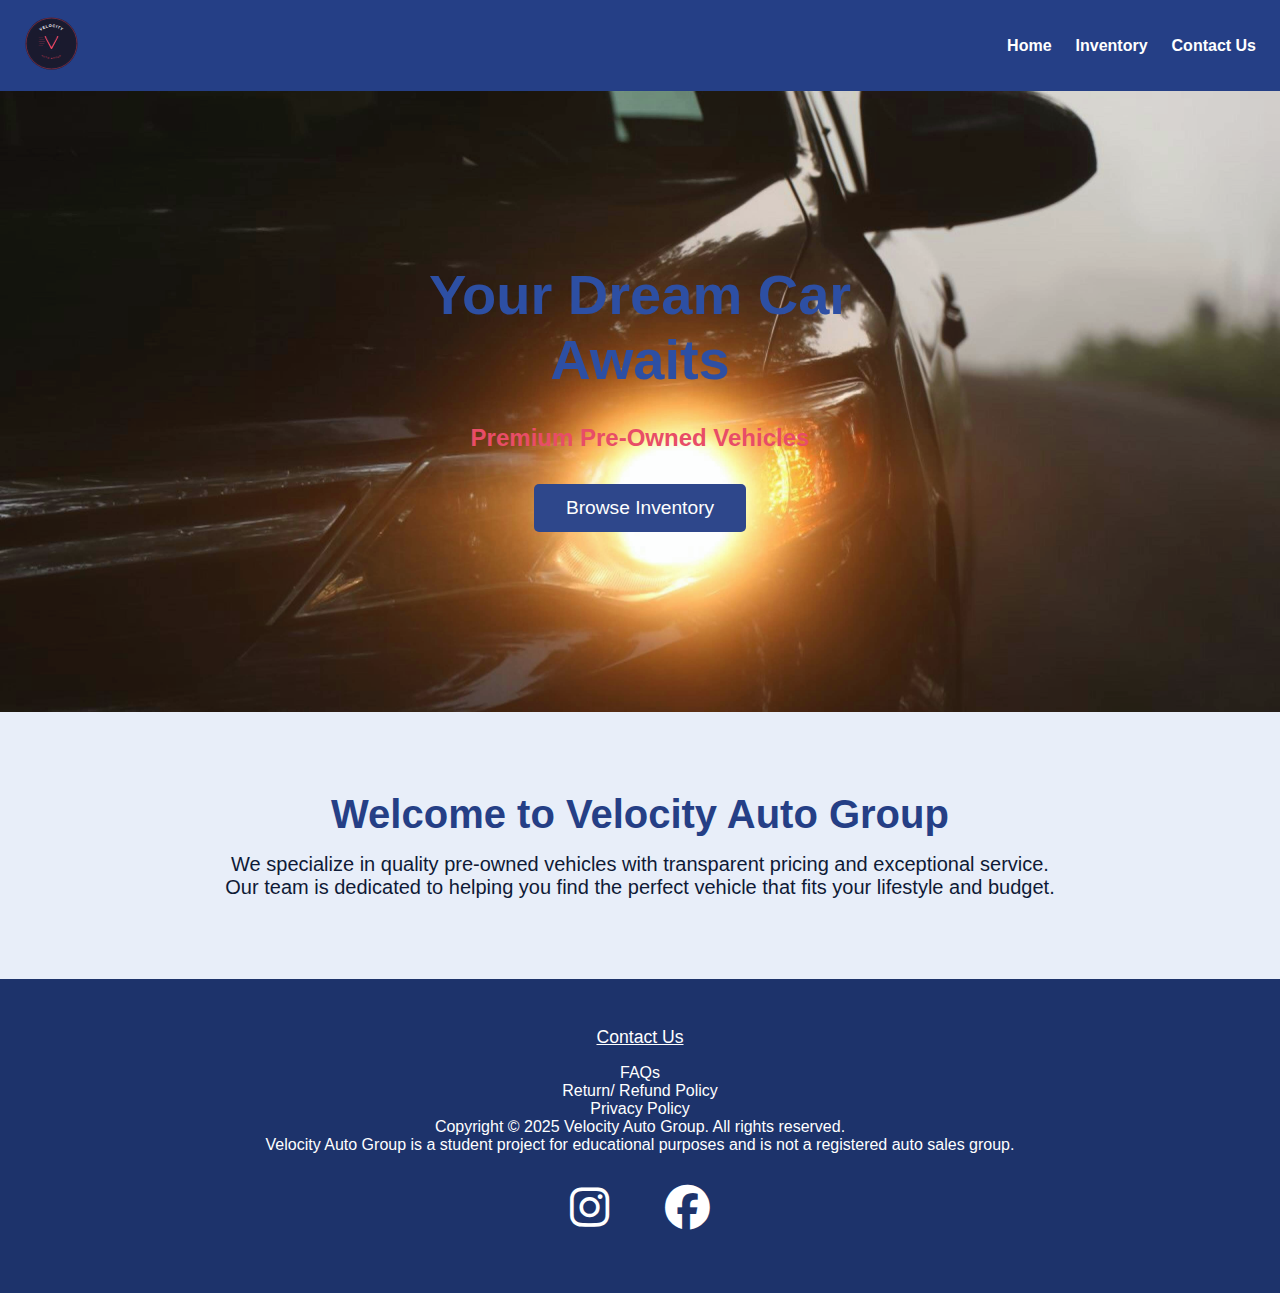
<file: index.html>
<!DOCTYPE html>
<html lang="en">
  <head>
    <meta charset="UTF-8" />
    <meta name="viewport" content="width=device-width, initial-scale=1.0" />
    <title>Velocity Auto Group</title>
    <link rel="stylesheet" href="./styles/index.css" />
    <link
      rel="stylesheet"
      href="https://cdnjs.cloudflare.com/ajax/libs/font-awesome/6.5.0/css/all.min.css"
    />
  </head>
  <body>
    <header>
      <nav>
        <div class="nav-left">
          <img class="logo" src="../images/logo.svg" alt="Velocity Logo" />
        </div>
        <ul>
          <a href="./index.html"><li>Home</li></a>
          <a href="./product.html"><li>Inventory</li></a>
          <a href="./contact.html"><li>Contact Us</li></a>
        </ul>
      </nav>
    </header>
    <section class="hero">
      <div class="hero-content">
        <h1>Your Dream Car Awaits</h1>
        <p class="tagline">Premium Pre-Owned Vehicles</p>
        <a href="" class="inventory-button">Browse Inventory</a>
      </div>
    </section>
    <section class="content">
      <h2>Welcome to Velocity Auto Group</h2>
      <p>
        We specialize in quality pre-owned vehicles with transparent pricing and
        exceptional service. Our team is dedicated to helping you find the
        perfect vehicle that fits your lifestyle and budget.
      </p>
    </section>
    <footer>
      <a href="../Contact/contact.html"><div>Contact Us</div></a>
      <div>FAQs</div>
      <div>Return/ Refund Policy</div>
      <div>Privacy Policy</div>
      <div class="trademark">
        Copyright © 2025 Velocity Auto Group. All rights reserved.
      </div>
      <div class="disclosure">
        Velocity Auto Group is a student project for educational purposes and is
        not a registered auto sales group.
      </div>
      <a href="https://www.instagram.com"
        ><i class="fa-brands fa-instagram"></i
      ></a>
      <a href="https://www.facebook.com"
        ><i class="fa-brands fa-facebook"></i
      ></a>
    </footer>
  </body>
</html>
</file>
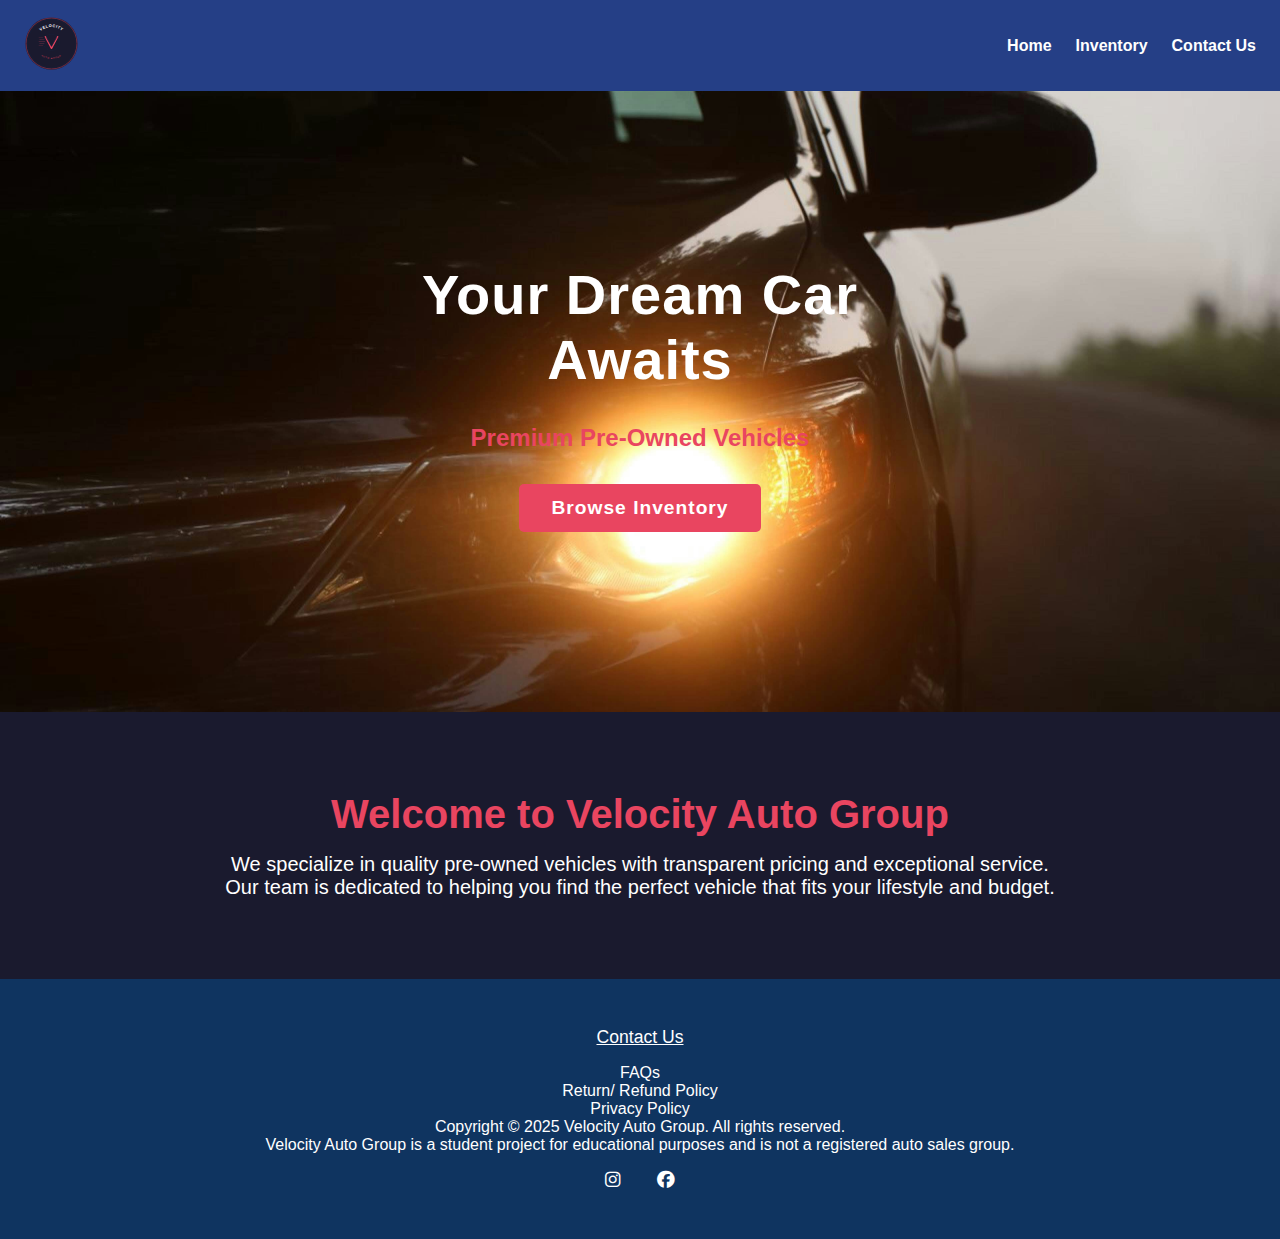
<file: Home/index.html>
<!DOCTYPE html>
<html lang="en">
  <head>
    <meta charset="UTF-8" />
    <meta name="viewport" content="width=device-width, initial-scale=1.0" />
    <title>Velocity Auto Group</title>
    <link rel="stylesheet" href="./index.css" />
    <link
      rel="stylesheet"
      href="https://cdnjs.cloudflare.com/ajax/libs/font-awesome/6.5.0/css/all.min.css"
    />
  </head>
  <body>
    <header>
      <nav>
        <div class="nav-left">
          <img class="logo" src="../images/logo.svg" alt="Velocity Logo" />
        </div>
        <ul>
          <a href="../Home/index.html"><li>Home</li></a>
          <a href="../Product/product.html"><li>Inventory</li></a>
          <a href="../Contact/contact.html"><li>Contact Us</li></a>
        </ul>
      </nav>
    </header>
    <section class="hero">
      <div class="hero-content">
        <h1>Your Dream Car Awaits</h1>
        <p class="tagline">Premium Pre-Owned Vehicles</p>
        <a href="" class="inventory-button">Browse Inventory</a>
      </div>
    </section>
    <section class="content">
      <h2>Welcome to Velocity Auto Group</h2>
      <p>
        We specialize in quality pre-owned vehicles with transparent pricing and
        exceptional service. Our team is dedicated to helping you find the
        perfect vehicle that fits your lifestyle and budget.
      </p>
    </section>
    <footer>
      <a href="../Contact/contact.html"><div>Contact Us</div></a>
      <div>FAQs</div>
      <div>Return/ Refund Policy</div>
      <div>Privacy Policy</div>
      <div class="trademark">
        Copyright © 2025 Velocity Auto Group. All rights reserved.
      </div>
      <div class="disclosure">
        Velocity Auto Group is a student project for educational purposes and is
        not a registered auto sales group.
      </div>
      <a href="https://www.instagram.com"
        ><i class="fa-brands fa-instagram"></i
      ></a>
      <a href="https://www.facebook.com"
        ><i class="fa-brands fa-facebook"></i
      ></a>
    </footer>
  </body>
</html>
</file>
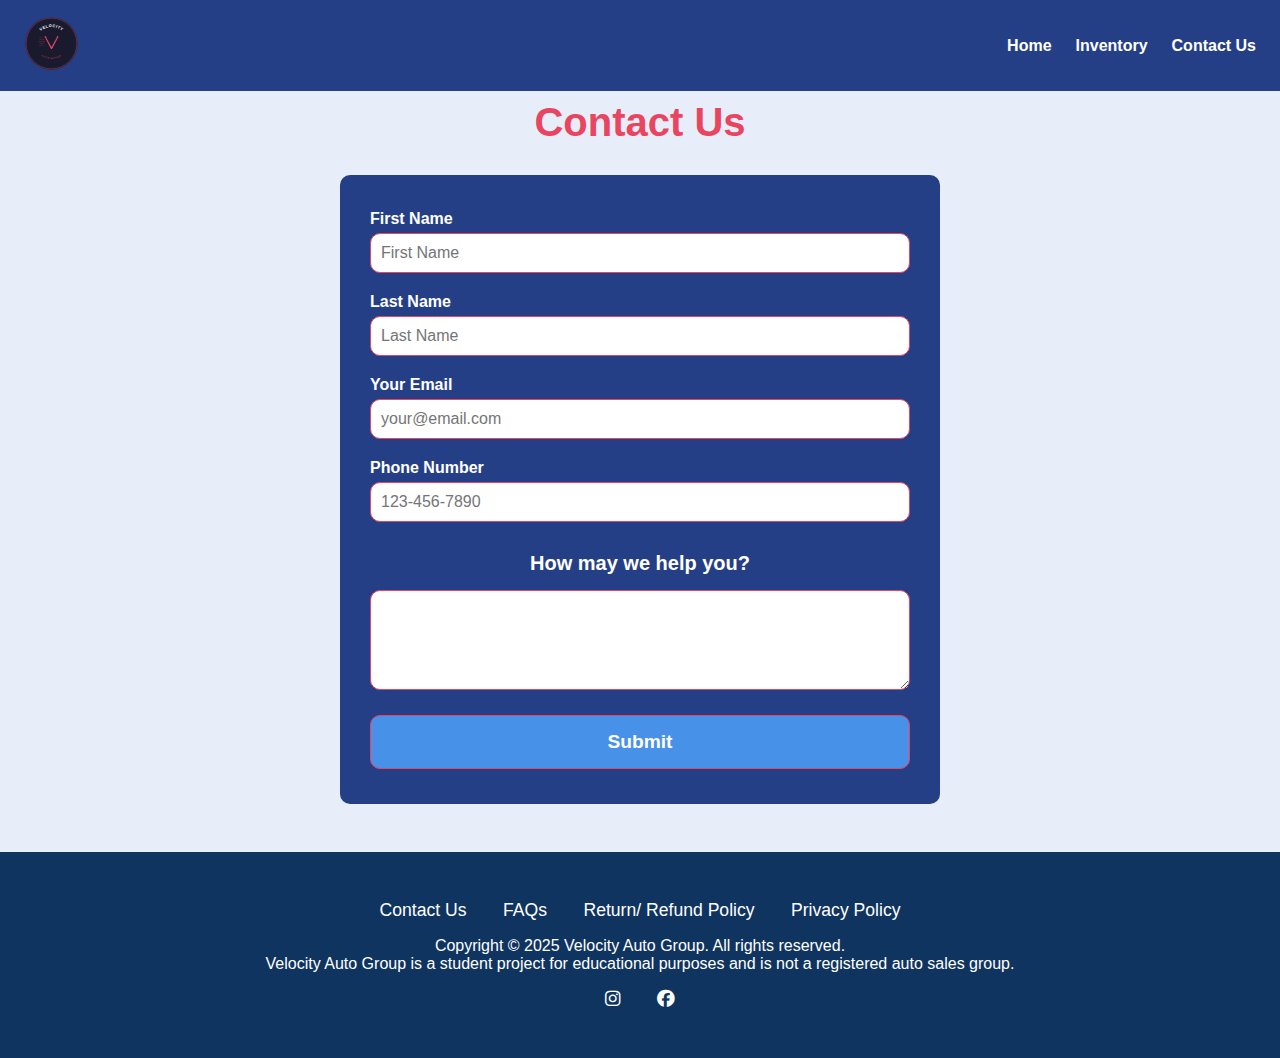
<file: contact.html>
<!DOCTYPE html>
<html lang="en">
  <head>
    <meta charset="UTF-8" />
    <meta name="viewport" content="width=device-width, initial-scale=1.0" />
    <title>Velocity Auto Group</title>
    <link rel="stylesheet" href="./styles/contact.css" />
    <link
  rel="stylesheet"
  href="https://cdnjs.cloudflare.com/ajax/libs/font-awesome/6.5.0/css/all.min.css"
/>

  </head>
  <body>
    <header>
      <nav>
        <div class="nav-left">
          <img class="logo" src="../images/logo.svg" alt="Velocity Logo" />
        </div>
        <ul>
          <a href="./index.html"><li>Home</li></a>
          <a href="./product.html"><li>Inventory</li></a>
          <a href="./contact.html"><li>Contact Us</li></a>
        </ul>
      </nav>
    </header>
    <div>
      <h1 class="contact-title">Contact Us</h2>
      <form
        name="myForm"
        class="contact-form"
        id="contact-form"
        action=""
        method="POST"
      >
        <label class="required-label" for="name"> First Name</label>
        <input type="text" id="name" placeholder="First Name" name="Fname" />
        <label class="required-label" for="name"> Last Name</label>
        <input type="text" id="name" placeholder="Last Name" name="Lname" />
        <label class="required-label" for="email"> Your Email</label>
        <input
          type="email"
          id="email"
          placeholder="your@email.com"
          name="email"
        />
        <label class="required-label" for="phone" name="phone">
          Phone Number</label
        >
        <input
          type="text"
          id="number"
          name="phone"
          placeholder="123-456-7890"
          pattern="\d{3}-\d{3}-\d{4}"
        />
        <p class="options"><strong>How may we help you?</strong></p>

        <textarea name="Comments"></textarea>

        <input type="submit" value="Submit" id="submit-button" />
      </form>
    </div>
    <footer>
      <a><div>Contact Us</div></a>
      <a><div>FAQs</div></a>
      <a><div>Return/ Refund Policy</div></a>
      <a><div>Privacy Policy</div></a>
      <div class="trademark">
        Copyright © 2025 Velocity Auto Group. All rights reserved.
      </div>
      <div class="disclosure">
        Velocity Auto Group is a student project for educational purposes and is
        not a registered auto sales group.
      </div>
          <a href="https://www.instagram.com"
        ><i class="fa-brands fa-instagram"></i
      ></a>
      <a href="https://www.facebook.com"
        ><i class="fa-brands fa-facebook"></i
      ></a>
    </footer>
    <script src="./contact.js"></script>
  </body>
</html>
</file>
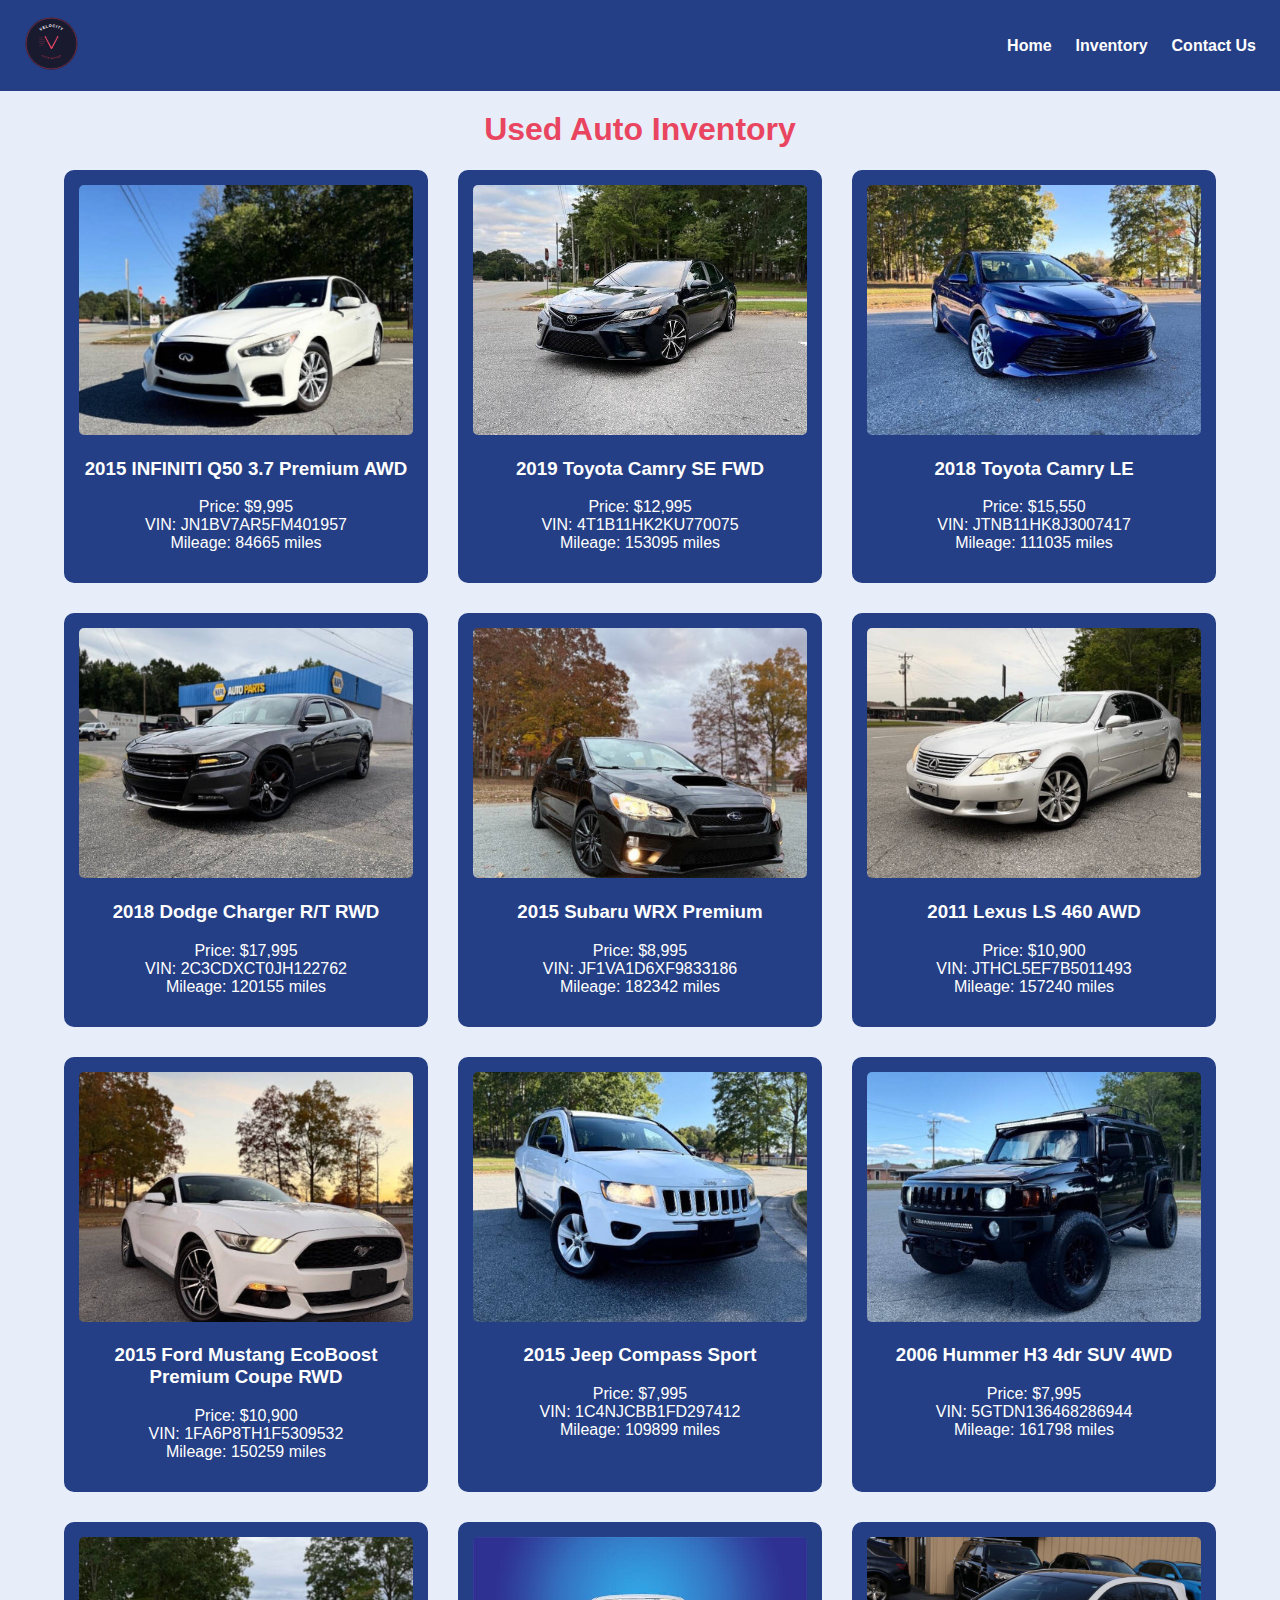
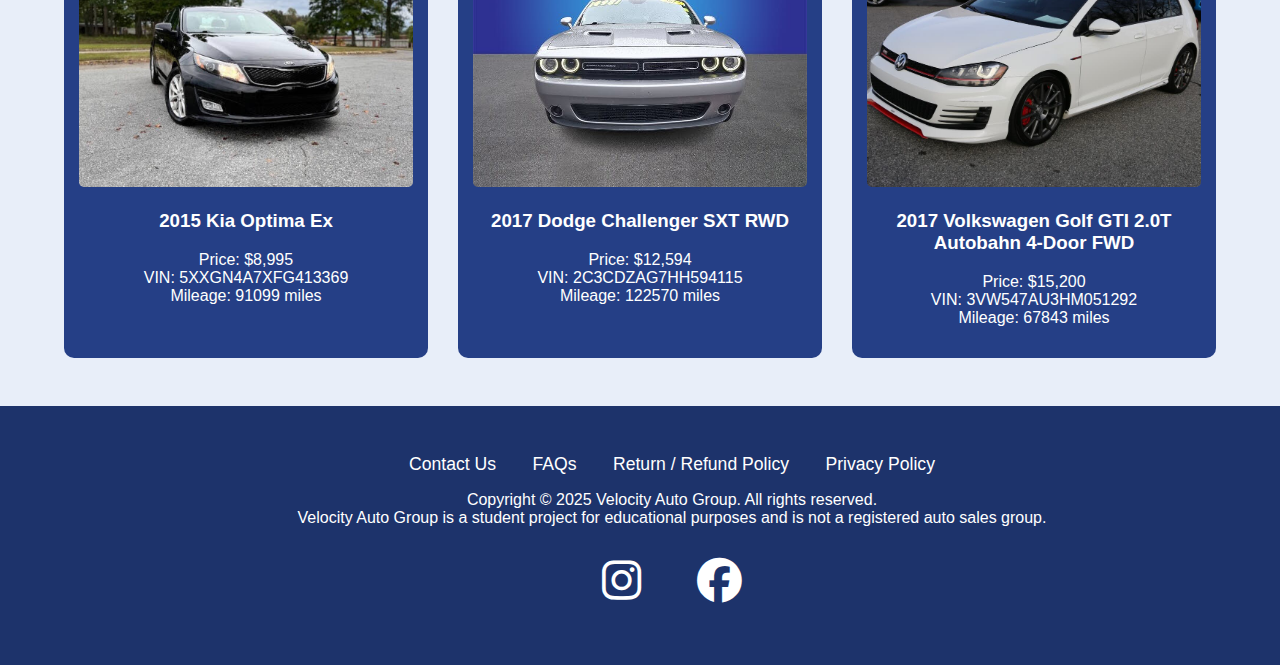
<file: product.html>
<!DOCTYPE html>
<html lang="en">
  <head>
    <meta charset="UTF-8" />
    <meta name="viewport" content="width=device-width, initial-scale=1.0" />
    <title>Auto Inventory</title>
    <link rel="stylesheet" href="./styles/product.css" />
    <link
      rel="stylesheet"
      href="https://cdnjs.cloudflare.com/ajax/libs/font-awesome/6.5.0/css/all.min.css"
    />
  </head>
  <body>
    <header>
      <nav>
        <div class="nav-left">
          <img class="logo" src="../images/logo.svg" alt="Velocity Logo" />
        </div>
        <ul>
          <a href="./index.html"><li>Home</li></a>
          <a href="./product.html"><li>Inventory</li></a>
          <a href="./contact.html"><li>Contact Us</li></a>
        </ul>
      </nav>
    </header>

    <h1 class="inventory-title">Used Auto Inventory</h1>

    <section id="inventory">
      <div class="itemcard">
        <img src="" alt="Card" />
        <h3>Car X</h3>
        <p>Description</p>
      </div>
    </section>
    <footer>
      <a><div>Contact Us</div></a>
      <a><div>FAQs</div></a>
      <a><div>Return / Refund Policy</div></a>
      <a><div>Privacy Policy</div></a>

      <div class="trademark">
        Copyright © 2025 Velocity Auto Group. All rights reserved.
      </div>

      <div class="disclosure">
        Velocity Auto Group is a student project for educational purposes and is
        not a registered auto sales group.
      </div>
      <a href="https://www.instagram.com"
        ><i class="fa-brands fa-instagram"></i
      ></a>
      <a href="https://www.facebook.com"
        ><i class="fa-brands fa-facebook"></i
      ></a>
    </footer>
    <script src="product.js"></script>
  </body>
</html>
</file>
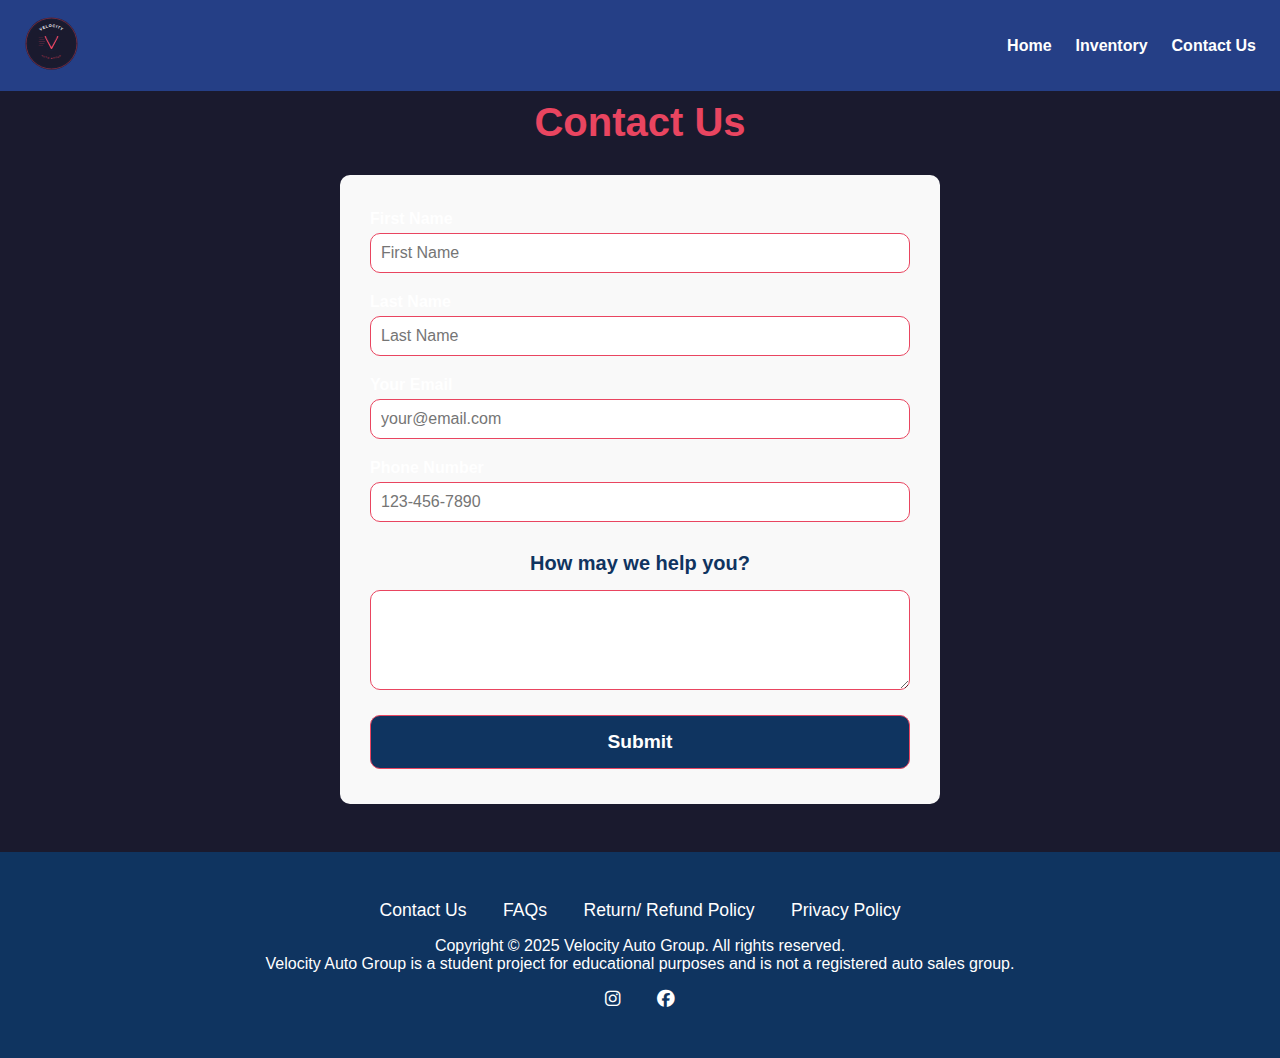
<file: Contact/contact.html>
<!DOCTYPE html>
<html lang="en">
  <head>
    <meta charset="UTF-8" />
    <meta name="viewport" content="width=device-width, initial-scale=1.0" />
    <title>Velocity Auto Group</title>
    <link rel="stylesheet" href="./contact.css" />
    <link
  rel="stylesheet"
  href="https://cdnjs.cloudflare.com/ajax/libs/font-awesome/6.5.0/css/all.min.css"
/>

  </head>
  <body>
    <header>
      <nav>
        <div class="nav-left">
          <img class="logo" src="../images/logo.svg" alt="Velocity Logo" />
        </div>
        <ul>
          <a href="../Home/index.html"><li>Home</li></a>
          <a href="../Product/product.html"><li>Inventory</li></a>
          <a href="../Contact/contact.html"><li>Contact Us</li></a>
        </ul>
      </nav>
    </header>
    <div>
      <h1 class="contact-title">Contact Us</h2>
      <form
        name="myForm"
        class="contact-form"
        id="contact-form"
        action=""
        method="POST"
      >
        <label class="required-label" for="name"> First Name</label>
        <input type="text" id="name" placeholder="First Name" name="Fname" />
        <label class="required-label" for="name"> Last Name</label>
        <input type="text" id="name" placeholder="Last Name" name="Lname" />
        <label class="required-label" for="email"> Your Email</label>
        <input
          type="email"
          id="email"
          placeholder="your@email.com"
          name="email"
        />
        <label class="required-label" for="phone" name="phone">
          Phone Number</label
        >
        <input
          type="text"
          id="number"
          name="phone"
          placeholder="123-456-7890"
          pattern="\d{3}-\d{3}-\d{4}"
        />
        <p class="options"><strong>How may we help you?</strong></p>

        <textarea name="Comments"></textarea>

        <input type="submit" value="Submit" id="submit-button" />
      </form>
    </div>
    <footer>
      <a><div>Contact Us</div></a>
      <a><div>FAQs</div></a>
      <a><div>Return/ Refund Policy</div></a>
      <a><div>Privacy Policy</div></a>
      <div class="trademark">
        Copyright © 2025 Velocity Auto Group. All rights reserved.
      </div>
      <div class="disclosure">
        Velocity Auto Group is a student project for educational purposes and is
        not a registered auto sales group.
      </div>
          <a href="https://www.instagram.com"
        ><i class="fa-brands fa-instagram"></i
      ></a>
      <a href="https://www.facebook.com"
        ><i class="fa-brands fa-facebook"></i
      ></a>
    </footer>
    <script src="./contact.js"></script>
  </body>
</html>
</file>
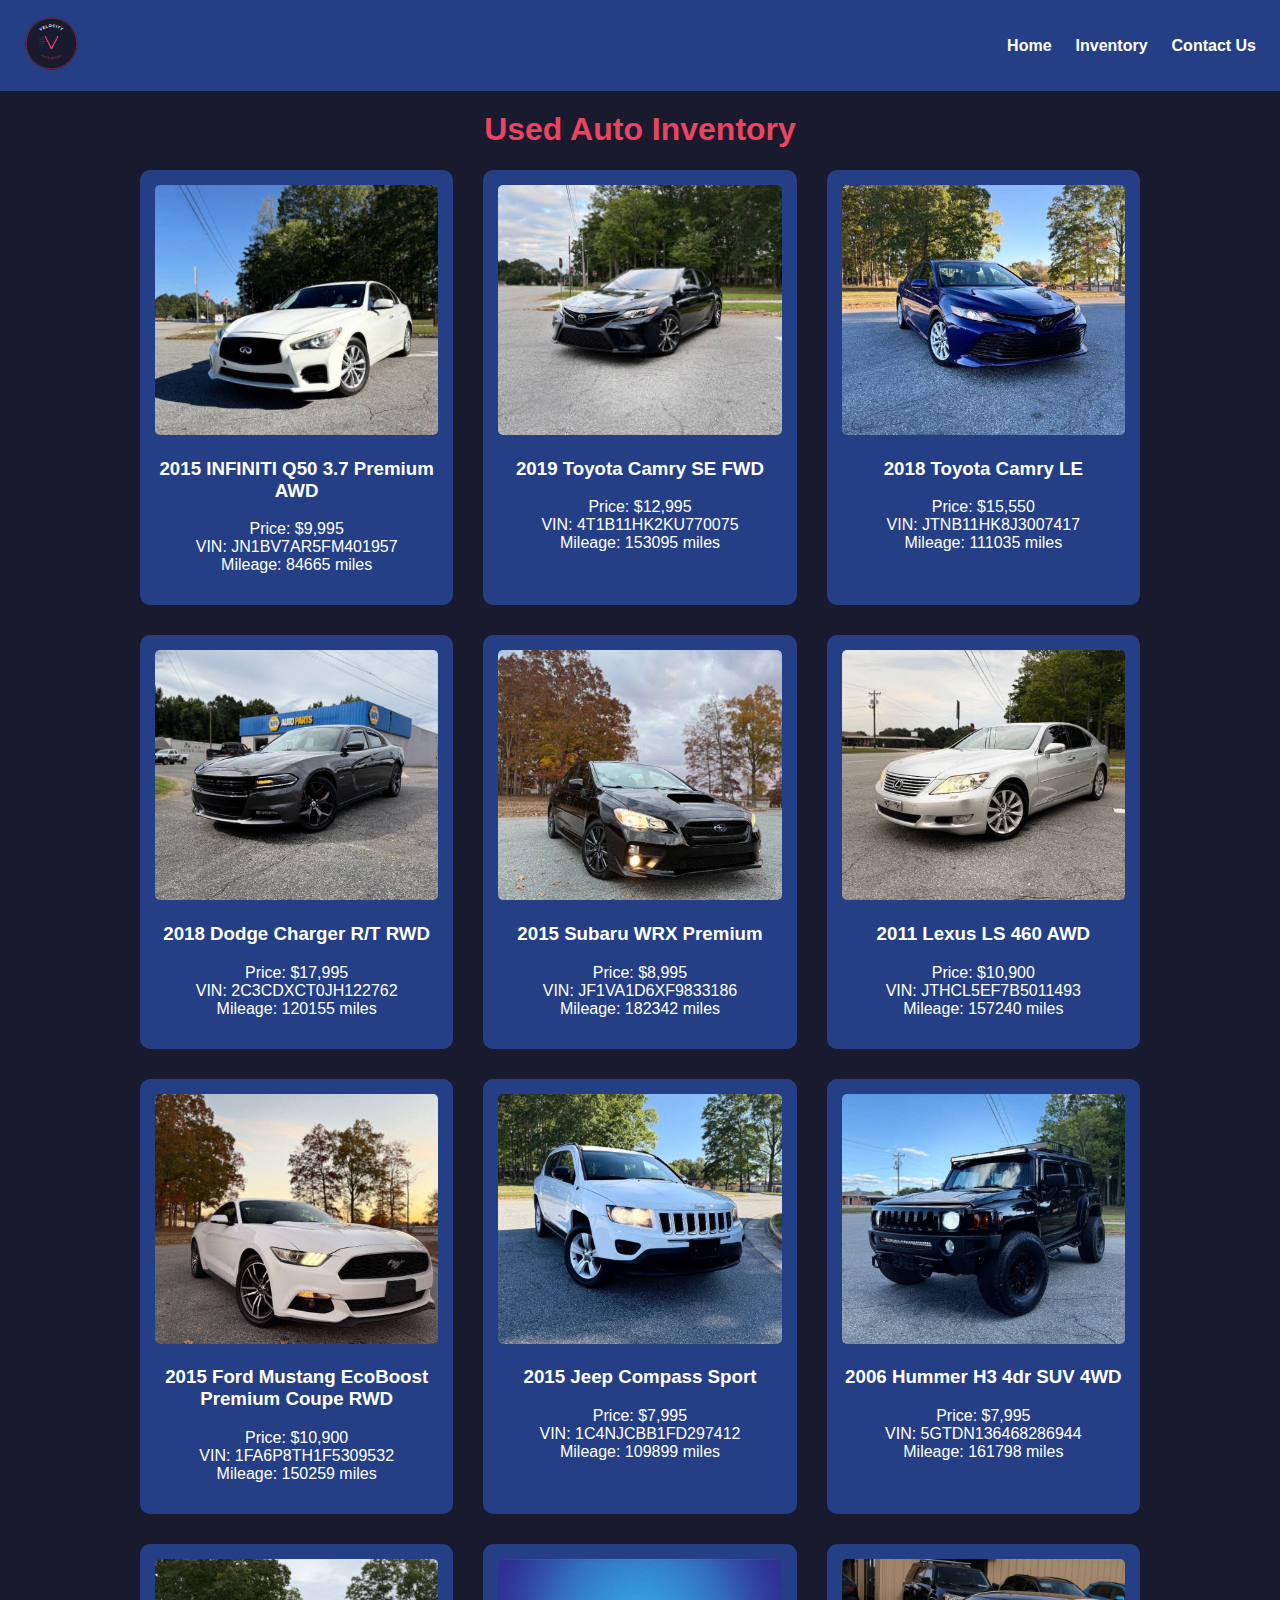
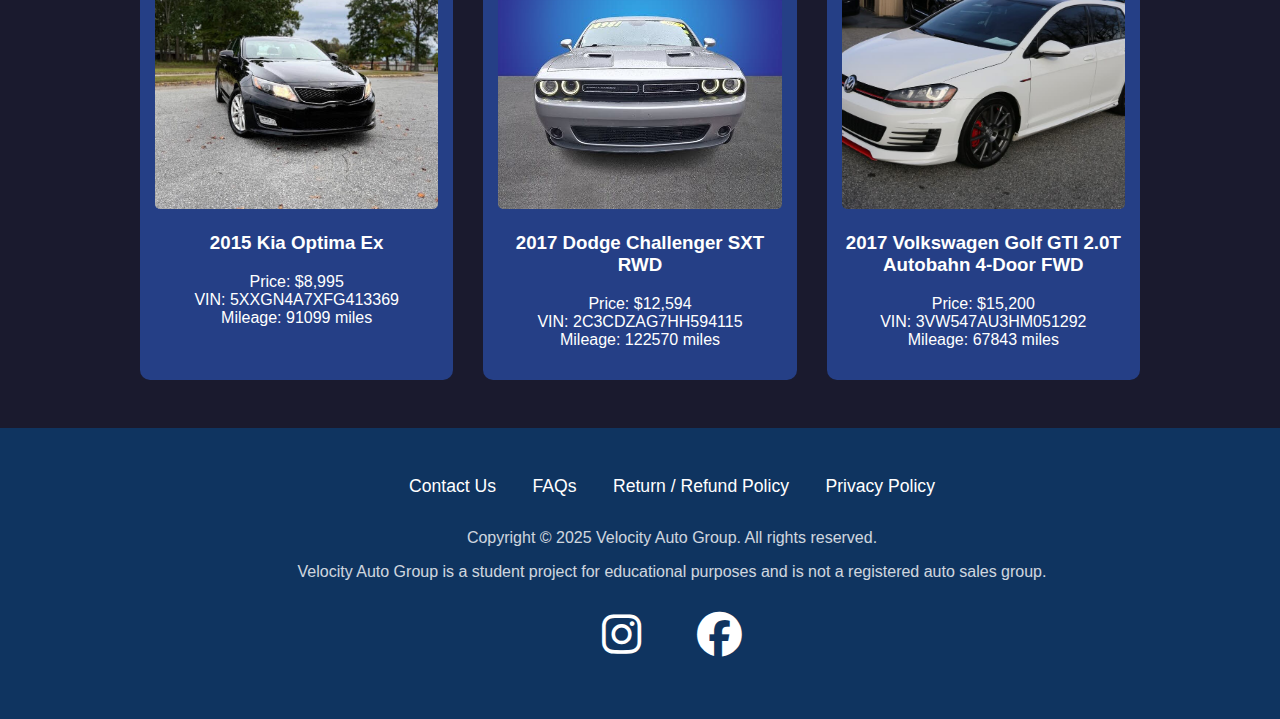
<file: Product/product.html>
<!DOCTYPE html>
<html lang="en">
  <head>
    <meta charset="UTF-8" />
    <meta name="viewport" content="width=device-width, initial-scale=1.0" />
    <title>Auto Inventory</title>
    <link rel="stylesheet" href="./product.css" />
    <link
      rel="stylesheet"
      href="https://cdnjs.cloudflare.com/ajax/libs/font-awesome/6.5.0/css/all.min.css"
    />
  </head>
  <body>
    <header>
      <nav>
        <div class="nav-left">
          <img class="logo" src="../images/logo.svg" alt="Velocity Logo" />
        </div>
        <ul>
          <a href="../Home/index.html"><li>Home</li></a>
          <a href="../Product/product.html"><li>Inventory</li></a>
          <a href="../Contact/contact.html"><li>Contact Us</li></a>
        </ul>
      </nav>
    </header>

    <h1 class="inventory-title">Used Auto Inventory</h1>

    <section id="inventory">
      <div class="itemcard">
        <img src="" alt="Card" />
        <h3>Car X</h3>
        <p>Description</p>
      </div>
    </section>
    <footer>
      <a><div>Contact Us</div></a>
      <a><div>FAQs</div></a>
      <a><div>Return / Refund Policy</div></a>
      <a><div>Privacy Policy</div></a>

      <div class="trademark">
        Copyright © 2025 Velocity Auto Group. All rights reserved.
      </div>

      <div class="disclosure">
        Velocity Auto Group is a student project for educational purposes and is
        not a registered auto sales group.
      </div>
      <a href="https://www.instagram.com"
        ><i class="fa-brands fa-instagram"></i
      ></a>
      <a href="https://www.facebook.com"
        ><i class="fa-brands fa-facebook"></i
      ></a>
    </footer>
    <script src="product.js"></script>
  </body>
</html>
</file>
<file: styles/index.css>
* {
  margin: 0;
  padding: 0;
  box-sizing: border-box;
}

body {
  background-color: #e8eef9;
  color: #0f1a36;
  font-family: Arial, Helvetica, sans-serif;
}

.wrapper {
  max-width: 1300px;
  margin: 0 auto;
  width: 90%;
}

header {
  width: 100%;
  background-color: #253f86;
  padding: 1rem 1.5rem;
  position: fixed;
  top: 0;
  z-index: 10;
  box-sizing: border-box;
}

nav {
  display: flex;
  justify-content: space-between;
  align-items: center;
  max-width: 1300px;
  margin: 0 auto;
}

.logo {
  width: 55px;
}

nav ul {
  list-style: none;
  display: flex;
  gap: 1.5rem;
}

nav a {
  text-decoration: none;
  color: #ffffff;
  font-size: 1rem;
  font-weight: bold;
}

nav a:hover {
  color: #f1c453;
}

.hero {
  width: 100%;
  height: 70vh;
  background-image: url("../images/dawit-Be9l24zYaa4-unsplash.jpg");
  opacity: 95%;
  display: flex;
  align-items: center;
  justify-content: center;
  padding: 2rem;
  margin-top: 82px;
  background-size: cover;
  background-position: center;
}

.hero-content {
  text-align: center;
  max-width: 500px;
}

.hero-content h1 {
  font-size: 3.5rem;
  font-weight: bold;
  color: #24479f;
}

.tagline {
  color: #e94560;
  font-size: 1.5rem;
  margin: 2rem;
  font-weight: bold;
}

.inventory-button {
  display: inline-block;
  padding: 0.8rem 2rem;
  font-size: 1.2rem;
  background-color: #253f86;
  color: #fff;
  border-radius: 5px;
  text-decoration: none;
}

.inventory-button:hover {
  background-color: #1d336b;
  transform: scale(1.05);
}

.content {
  max-width: 900px;
  margin: 4rem auto;
  padding: 1rem 2rem;
  text-align: center;
}

.content h2 {
  font-size: 2.5rem;
  margin-bottom: 1rem;
  color: #253f86;
}

.content p {
  font-size: 1.25rem;
  color: #0f1a36;
}

footer {
  background-color: #1d336b;
  padding: 2rem;
  text-align: center;
  margin-top: 3rem;
  color: white;
  width: 100%;
}

footer a {
  color: #ffffff;
  display: inline-block;
  margin: 1rem;
  font-size: 1.1rem;
}

footer a:hover {
  color: #f1c453;
}

footer i {
  font-size: 2.8rem;
  margin: 15px 10px;
  cursor: pointer;
}

footer i:hover {
  color: #f1c453;
}

@media (max-width: 800px) {
  nav {
    flex-direction: column;
    gap: 1rem;
  }

  .logo {
    width: 50px;
  }

  .hero-content h1 {
    font-size: 2.3rem;
  }

  .tagline {
    font-size: 1.2rem;
  }
}

@media (min-width: 801px) {
  .hero-content h1 {
    font-size: 3.5rem;
  }
}
</file>
<file: Home/index.css>
* {
  margin: 0;
  padding: 0;
  box-sizing: border-box;
}
body {
  background-color: #1a1a2e;
  color: white;
  font-family: Arial, Helvetica, sans-serif;
}

header {
  width: 100%;
  background-color: #253f86;
  padding: 1rem 1.5rem; 
  position: fixed;
  top: 0;
  z-index: 10;
  box-sizing: border-box; 
}

nav {
  display: flex;
  justify-content: space-between;
  align-items: center;
  max-width: 1300px;
  margin: 0 auto; 
}


.logo {
  width: 55px;
  height: auto;
}


nav ul {
  list-style: none;
  display: flex;
  gap: 1.5rem; 
  padding: 0;
  margin: 0;
  flex-wrap: nowrap;
}

nav li {
  list-style-type: none;
}

nav a {
  text-decoration: none;
  color: white;
  font-size: 1rem;
  font-weight: bold;
}

nav a:hover {
  color: #e94560;
}
.hero {
  width: 100%;
  height: 70vh;
  background-image: url("../images/dawit-Be9l24zYaa4-unsplash.jpg");
  display: flex;
  align-items: center;
  justify-content: center;
  padding: 2rem;
  margin-top: 82px;
  z-index: 100;
  background-size: cover;
  background-position: center;
}
.hero-content {
  text-align: center;
  max-width: 500px;
  padding: 1rem;
}
.hero-content h1 {
  font-size: 3.5rem;
  font-weight: bold;
  letter-spacing: 1px;
}
.tagline {
  color: #e94560;
  font-size: 1.5rem;
  margin: 2rem;
  font-weight: bold;
}
.inventory-button {
  display: inline-block;
  padding: 0.8rem 2rem;
  font-size: 1.2rem;
  font-weight: bold;
  background-color: #e94560;
  color: #ffffff;
  border-radius: 5px;
  text-decoration: none;
  letter-spacing: 1px;
}
.inventory-button:hover {
  background-color: #c73b52;
  transform: scale(1.05);
}
.content {
  max-width: 900px;
  margin: 4rem auto;
  padding: 1rem 2rem;
  text-align: center;
}
.content h2 {
  font-size: 2.5rem;
  margin-bottom: 1rem;
  color: #e94560;
}
.content p {
  font-size: 1.25rem;
  color: #ffffff;
}
footer {
  background-color: #0f3460;
  padding: 2rem;
  text-align: center;
  margin-top: 3rem;
}
footer a {
  color: #ffffff;
  display: inline-block;
  margin: 1rem;
  font-size: 1.1rem;
}
footer a:hover {
  color: #e94560;
}
footer .trademark .disclosure {
  font-size: 1rem;
  margin-top: 2rem;
  opacity: 0.8;
}
@media (max-width: 800px) {
  header {
    padding: 1rem;
  }

  nav {
    flex-direction: column;
    gap: 0.8rem;
  }

  nav ul {
    gap: 1rem;
  }

  .logo {
    width: 50px;
  }

  .hero-content h1 {
    font-size: 2.5rem;
  }

  footer i {
    font-size: 2.3rem;
  }
}

@media (min-width: 801px) {
  .hero-content h1 {
    font-size: 3.5rem;
  }
}
</file>
<file: styles/contact.css>
* {
  margin: 0;
  padding: 0;
  box-sizing: border-box;
}
body {
  background-color: #e8eef9;
  color: white;
  font-family: Arial, Helvetica, sans-serif;
}
/* --------------------------------------- */
/* HEADER + NAVIGATION                     */
/* --------------------------------------- */

header {
  width: 100%;
  background-color: #253f86;
  padding: 1rem 1.5rem; /* prevents overflow */
  position: fixed;
  top: 0;
  z-index: 10;
  box-sizing: border-box; /* ensures padding doesn't overflow */
}

nav {
  display: flex;
  justify-content: space-between;
  align-items: center;
  max-width: 1300px;
  margin: 0 auto; /* keeps nav centered */
}

/* Logo */
.logo {
  width: 55px;
  height: auto;
}

/* Nav Menu */
nav ul {
  list-style: none;
  display: flex;
  gap: 1.5rem; /* reduced so it fits on all screens */
  padding: 0;
  margin: 0;
  flex-wrap: nowrap;
}

nav li {
  list-style-type: none;
}

nav a {
  text-decoration: none;
  color: white;
  font-size: 1rem;
  font-weight: bold;
}

nav a:hover {
  color: #e94560;
}

h1 {
  color: #e94560;
  margin-top: 100px;
}

p {
  font-size: 20px;
  color: #ffa69e;
  text-align: center;
}

.contact-title {
  text-align: center;
  color: #e94560;
  font-size: 2.5rem;
  border: #0f3460;
}

.contact-form,
.container {
  display: flex;
  flex-direction: column;
  width: 90%;
  max-width: 600px;
  background-color: #253f86;
  padding: 25px 30px;
  border-radius: 10px;
  box-shadow: white;
  margin: 30px auto;
}
.contact-form .radio,
.container .radio {
  color: #0f3460;
  justify-content: center;
  display: grid;
  font-size: 10px;
}
.contact-form label,
.container label {
  font-weight: 550;
  margin-top: 10px;
}
.contact-form input,
.contact-form textarea,
.container input,
.container textarea {
  border: 1px solid #e94560;
  border-radius: 10px;
  padding: 10px;
  font-size: 1rem;
  margin-top: 5px;
  margin-bottom: 10px;
}
.contact-form input[type="radio"],
.container input[type="radio"] {
  margin-right: 8px;
  accent-color: #0f3460;
}
.contact-form textarea,
.container textarea {
  resize: vertical;
  min-height: 100px;
}
.contact-form .options,
.container .options {
  font-weight: 600;
  margin-top: 20px;
  margin-bottom: 10px;
  color: #fff;
  justify-content: center;
  display: flex;
}
.contact-form input[type="submit"],
.container input[type="submit"] {
  background-color: #4891e9;
  color: #fff;
  border: round;
  padding: 15px;
  font-size: 1.2rem;
  font-weight: 600;
  margin-top: 15px;
}
.contact-form section,
.container section {
  justify-content: center;
  display: center;
}
footer {
  background-color: #0f3460;
  padding: 2rem;
  text-align: center;
  margin-top: 3rem;
  color: white;
}

footer a {
  color: #ffffff;
  display: inline-block;
  margin: 1rem;
  font-size: 1.1rem;
}

footer a:hover {
  color: #e94560;
}

footer .trademark .disclosure {
  font-size: 1rem;
  margin-top: 2rem;
  opacity: 0.8;
}
@media (max-width: 600px) {
  h1 {
    width: 95%;
    padding: 20px;
    margin-top: 100px;
  }
}
@media (max-width: 800px) {
  header {
    padding: 1rem;
  }

  nav {
    flex-direction: column;
    gap: 0.8rem;
  }

  nav ul {
    gap: 1rem;
  }

  .logo {
    width: 50px;
  }

  footer i {
    font-size: 2.3rem;
  }
}

@media (min-width: 801px) {
  header {
    padding: 1rem 1.5rem;
  }
}
</file>
<file: styles/product.css>
body {
  background-color: #e8eef9;
  color: #0f1a36;
  font-family: Arial, Helvetica, sans-serif;
  margin: 0;
  padding-top: 90px;
}

.wrapper {
  max-width: 1300px;
  margin: 0 auto;
  width: 90%;
}

h1 {
  color: #e94560;
  text-align: center;
}

header {
  width: 100%;
  background-color: #253f86;
  padding: 1rem 1.5rem;
  position: fixed;
  top: 0;
  z-index: 10;
  box-sizing: border-box;
}

nav {
  display: flex;
  justify-content: space-between;
  align-items: center;
  max-width: 1300px;
  margin: 0 auto;
}

.logo {
  width: 55px;
  height: auto;
}

nav ul {
  list-style: none;
  display: flex;
  gap: 1.5rem;
  padding: 0;
  margin: 0;
}

nav a {
  text-decoration: none;
  color: #ffffff;
  font-size: 1rem;
  font-weight: bold;
}

nav a:hover {
  color: #f1c453;
}

#inventory {
  display: grid;
  grid-template-columns: repeat(auto-fit, minmax(280px, 1fr));
  gap: 30px;
  max-width: 1200px;
  width: 90%;
  margin: 0 auto;
}

.itemcard {
  background-color: #253f86;
  padding: 15px;
  border-radius: 10px;
  text-align: center;
  color: #ffffff;
}

.itemcard img {
  width: 100%;
  height: 250px;
  object-fit: cover;
  border-radius: 5px;
}

footer {
  background-color: #1d336b;
  padding: 2rem;
  text-align: center;
  margin-top: 3rem;
  color: white;
  width: 100%;
}

footer a {
  color: #ffffff;
  display: inline-block;
  margin: 1rem;
  font-size: 1.1rem;
}

footer a:hover {
  color: #f1c453;
}

footer i {
  font-size: 2.8rem;
  margin: 15px 10px;
  cursor: pointer;
}

footer i:hover {
  color: #f1c453;
}

@media (max-width: 800px) {
  header {
    padding: 1rem;
  }

  nav {
    flex-direction: column;
    gap: 0.8rem;
  }

  nav ul {
    gap: 1rem;
  }

  .logo {
    width: 50px;
  }

  #inventory {
    grid-template-columns: repeat(auto-fit, minmax(240px, 1fr));
  }

  footer i {
    font-size: 2.3rem;
  }
}

@media (min-width: 801px) {
  #inventory {
    grid-template-columns: repeat(auto-fit, minmax(300px, 1fr));
  }
}
</file>
<file: Contact/contact.css>
* {
  margin: 0;
  padding: 0;
  box-sizing: border-box;
}
body {
  background-color: #1a1a2e;
  color: white;
  font-family: Arial, Helvetica, sans-serif;
}
/* --------------------------------------- */
/* HEADER + NAVIGATION                     */
/* --------------------------------------- */

header {
  width: 100%;
  background-color: #253f86;
  padding: 1rem 1.5rem; /* prevents overflow */
  position: fixed;
  top: 0;
  z-index: 10;
  box-sizing: border-box; /* ensures padding doesn't overflow */
}

nav {
  display: flex;
  justify-content: space-between;
  align-items: center;
  max-width: 1300px;
  margin: 0 auto; /* keeps nav centered */
}

/* Logo */
.logo {
  width: 55px;
  height: auto;
}

/* Nav Menu */
nav ul {
  list-style: none;
  display: flex;
  gap: 1.5rem; /* reduced so it fits on all screens */
  padding: 0;
  margin: 0;
  flex-wrap: nowrap;
}

nav li {
  list-style-type: none;
}

nav a {
  text-decoration: none;
  color: white;
  font-size: 1rem;
  font-weight: bold;
}

nav a:hover {
  color: #e94560;
}

h1 {
  color: #e94560;
  margin-top: 100px;
}

p {
  font-size: 20px;
  color: #ffa69e;
  text-align: center;
}

.contact-title {
  text-align: center;
  color: #e94560;
  font-size: 2.5rem;
  border: #0f3460;
}

.contact-form,
.container {
  display: flex;
  flex-direction: column;
  width: 90%;
  max-width: 600px;
  background-color: #f9f9f9;
  padding: 25px 30px;
  border-radius: 10px;
  box-shadow: white;
  margin: 30px auto;
}
.contact-form .radio,
.container .radio {
  color: #0f3460;
  justify-content: center;
  display: grid;
  font-size: 10px;
}
.contact-form label,
.container label {
  font-weight: 550;
  margin-top: 10px;
}
.contact-form input,
.contact-form textarea,
.container input,
.container textarea {
  border: 1px solid #e94560;
  border-radius: 10px;
  padding: 10px;
  font-size: 1rem;
  margin-top: 5px;
  margin-bottom: 10px;
}
.contact-form input[type="radio"],
.container input[type="radio"] {
  margin-right: 8px;
  accent-color: #0f3460;
}
.contact-form textarea,
.container textarea {
  resize: vertical;
  min-height: 100px;
}
.contact-form .options,
.container .options {
  font-weight: 600;
  margin-top: 20px;
  margin-bottom: 10px;
  color: #0f3460;
  justify-content: center;
  display: flex;
}
.contact-form input[type="submit"],
.container input[type="submit"] {
  background-color: #0f3460;
  color: #fff;
  border: round;
  padding: 15px;
  font-size: 1.2rem;
  font-weight: 600;
  margin-top: 15px;
}
.contact-form section,
.container section {
  justify-content: center;
  display: center;
}
footer {
  background-color: #0f3460;
  padding: 2rem;
  text-align: center;
  margin-top: 3rem;
  color: white;
}

footer a {
  color: #ffffff;
  display: inline-block;
  margin: 1rem;
  font-size: 1.1rem;
}

footer a:hover {
  color: #e94560;
}

footer .trademark .disclosure {
  font-size: 1rem;
  margin-top: 2rem;
  opacity: 0.8;
}
@media (max-width: 600px) {
  h1 {
    width: 95%;
    padding: 20px;
    margin-top: 100px;
  }
}
@media (max-width: 800px) {
  header {
    padding: 1rem;
  }

  nav {
    flex-direction: column;
    gap: 0.8rem;
  }

  nav ul {
    gap: 1rem;
  }

  .logo {
    width: 50px;
  }

  footer i {
    font-size: 2.3rem;
  }
}

@media (min-width: 801px) {
  header {
    padding: 1rem 1.5rem;
  }
}
</file>
<file: Product/product.css>
body {
  background-color: #1a1a2e;
  color: white;
  font-family: Arial, Helvetica, sans-serif;
  margin: 0;
  padding-top: 90px;
}

h1 {
  color: #e94560;
  text-align: center;
}

header {
  width: 100%;
  background-color: #253f86;
  padding: 1rem 1.5rem;
  position: fixed;
  top: 0;
  z-index: 10;
  box-sizing: border-box;
}

nav {
  display: flex;
  justify-content: space-between;
  align-items: center;
  max-width: 1300px;
  margin: 0 auto;
}

.logo {
  width: 55px;
  height: auto;
}

nav ul {
  list-style: none;
  display: flex;
  gap: 1.5rem;
  padding: 0;
  margin: 0;
  flex-wrap: nowrap;
}

nav li {
  list-style-type: none;
}

nav a {
  text-decoration: none;
  color: white;
  font-size: 1rem;
  font-weight: bold;
}

nav a:hover {
  color: #e94560;
}

#inventory {
  display: grid;
  grid-template-columns: repeat(auto-fit, minmax(300px, 1fr));
  gap: 30px;
  max-width: 1000px;
  width: 90%;
  margin: 0 auto;
}

.itemcard {
  background-color: #253f86;
  padding: 15px;
  border-radius: 10px;
  text-align: center;
}

.itemcard img {
  width: 100%;
  height: 250px;
  object-fit: cover;
  border-radius: 5px;
}

footer {
  background-color: #0f3460;
  padding: 2rem;
  text-align: center;
  margin-top: 3rem;
  color: white;
  width: 100%;
}

footer a {
  color: #ffffff;
  display: inline-block;
  margin: 1rem;
  font-size: 1.1rem;
}

footer a:hover {
  color: #e94560;
}

footer .trademark,
footer .disclosure {
  font-size: 1rem;
  margin-top: 1rem;
  opacity: 0.8;
}

footer i {
  font-size: 2.8rem;
  margin: 15px 10px;
  cursor: pointer;
}

footer i:hover {
  color: #e94560;
}

@media (max-width: 800px) {
  header {
    padding: 1rem;
  }

  nav {
    flex-direction: column;
    gap: 0.8rem;
  }

  nav ul {
    gap: 1rem;
  }

  .logo {
    width: 50px;
  }

  #inventory {
    grid-template-columns: repeat(auto-fit, minmax(250px, 1fr));
  }

  footer i {
    font-size: 2.3rem;
  }
}

@media (min-width: 801px) {
  #inventory {
    grid-template-columns: repeat(auto-fit, minmax(300px, 1fr));
  }
}
</file>
